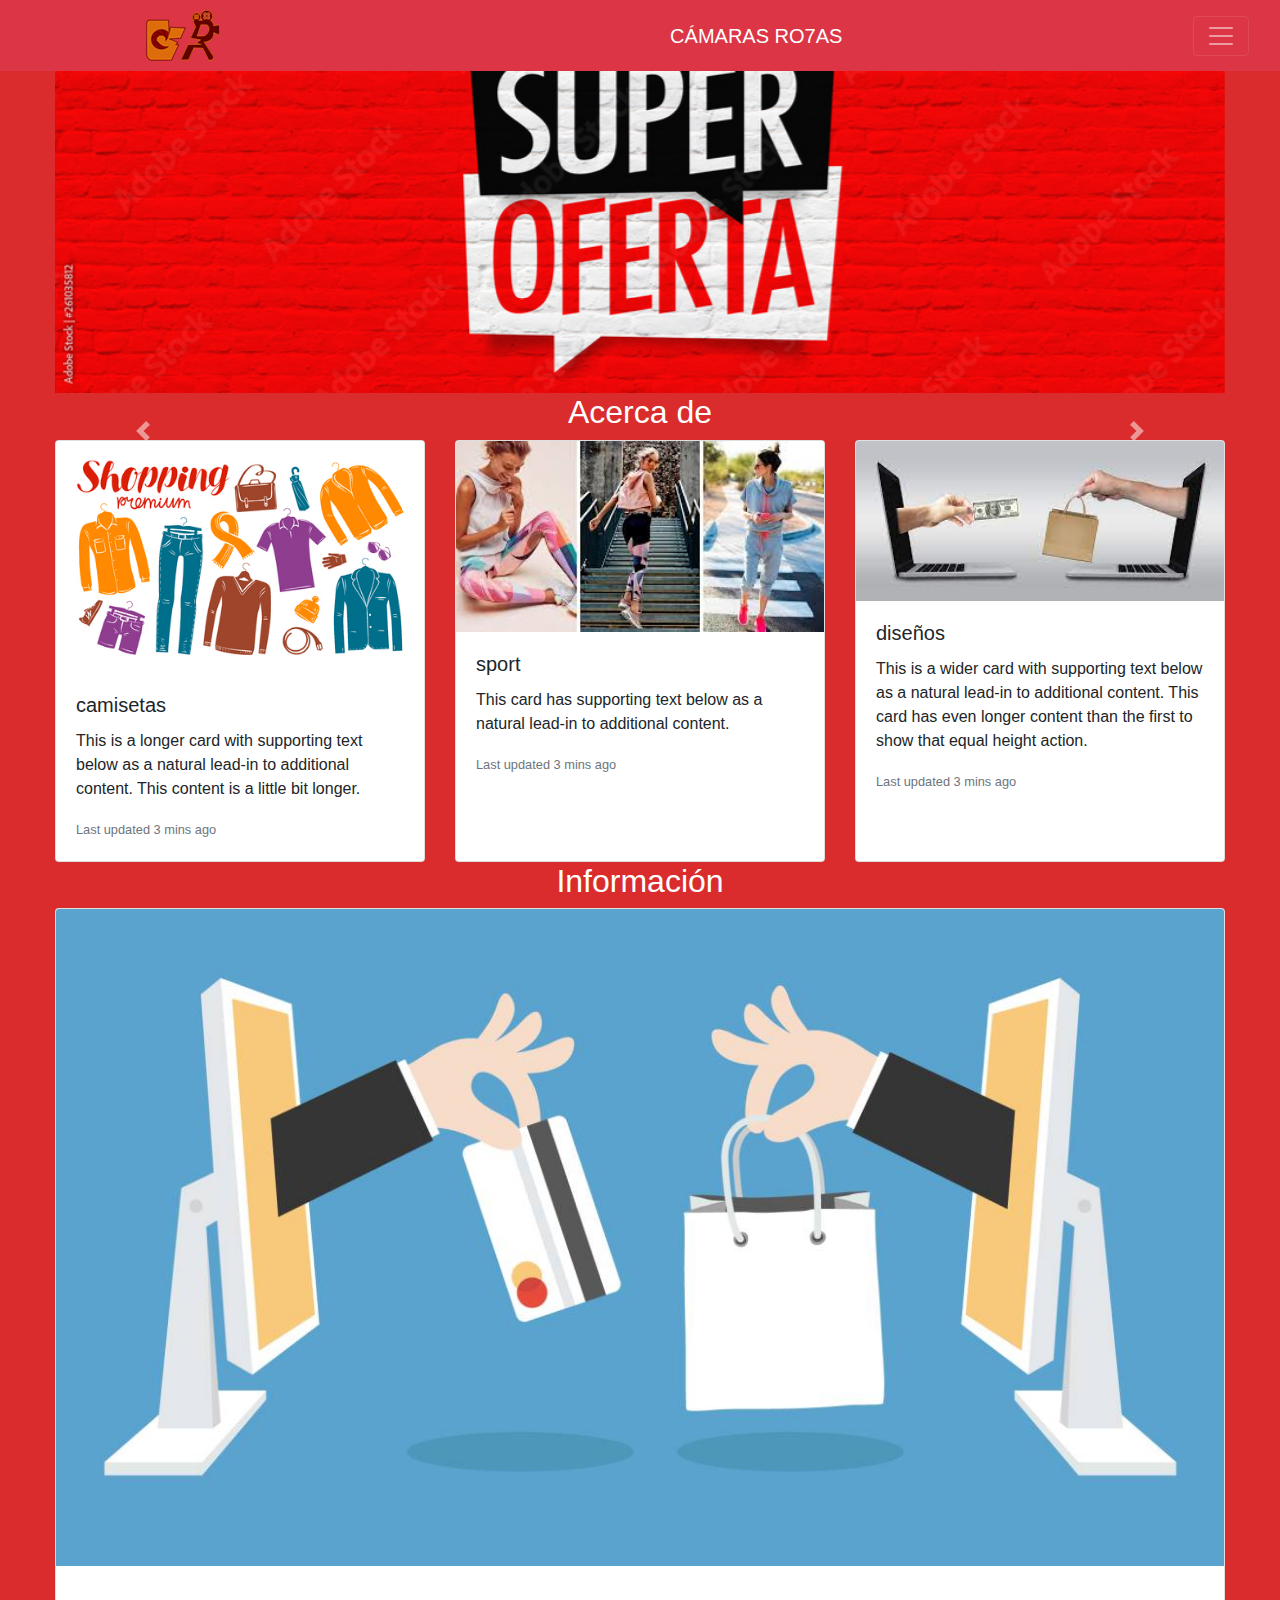
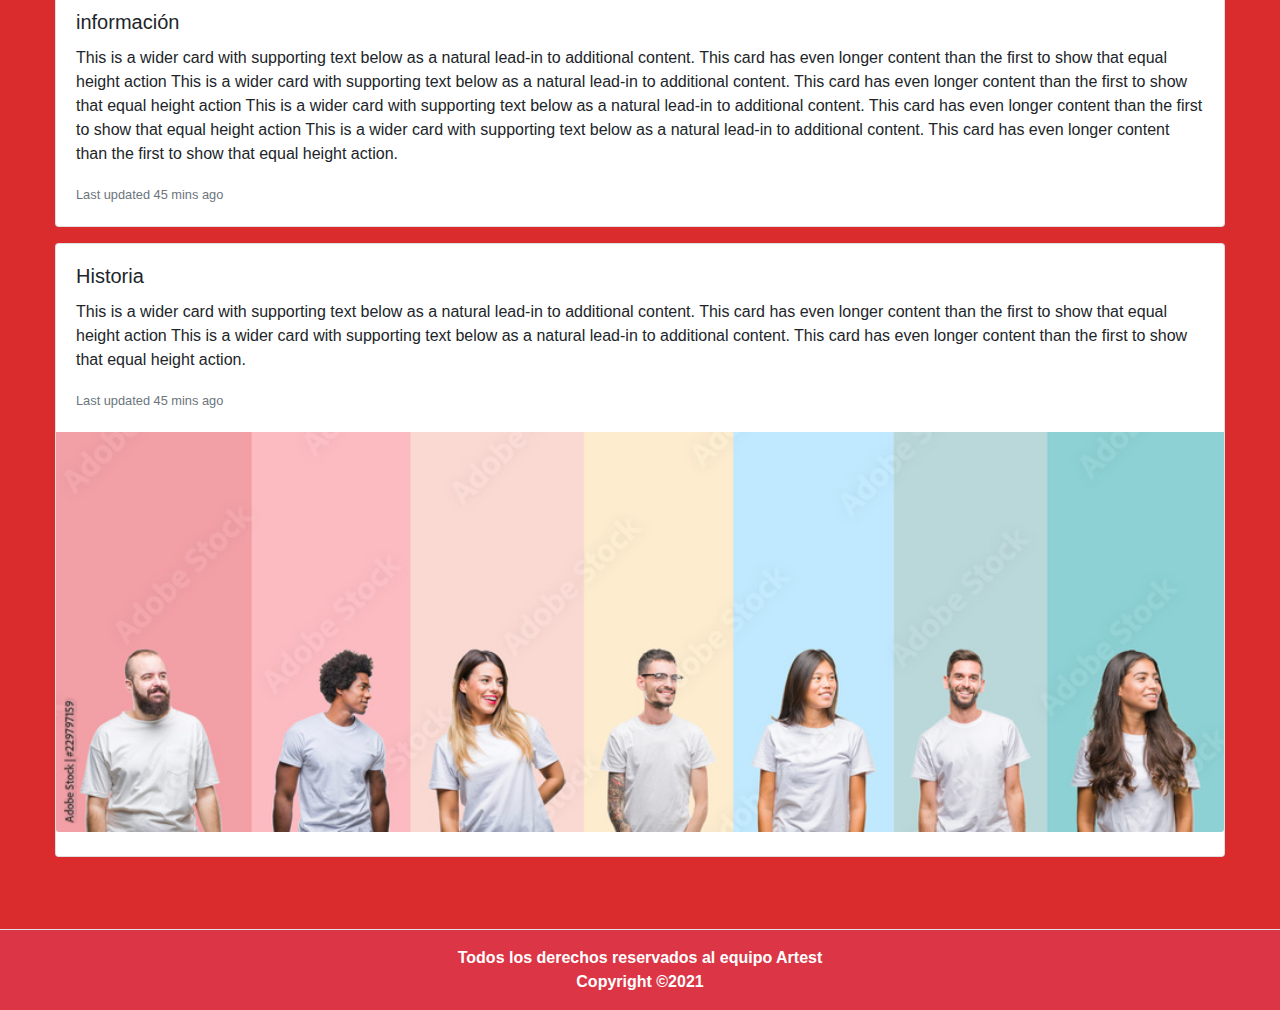
<file: index.html>
<!DOCTYPE html>
<html lang="en">
<head>
	<meta charset="UTF-8">
	<meta name="viewport" content="width=device-width, initial-scale=1.0">

	<!-- Vistas que hacen ver la página más bonita -->
<link rel="shortcut icon" href="img/png camara.png">
	<link rel="stylesheet" href="css/bootstrap.min.css">
	<link rel="stylesheet" href="css/estilos.css">
	<script src="js/bootstrap.bundle.min.js" ></script>
	<script src="js/jquery-3.5.1.slim.min.js"></script>
	<script src="js/bootstrap.bundle.min.js"></script>

	<title>CÁMARAS RO7AS</title>
</head>
<body style="background:  #DA2C2C">
	<div class="container">

		<!-- Barra principial -->

		<nav class="navbar navbar-dark bg-danger fixed-top">
			<div class="container-fluid">
				<div class="logo col-lg-3 d-flex justify-content-center p-0">
					<img class="img-fluid" src="img/png camarara.png" alt="">
				</div>
				<a class="navbar-brand" href="#">CÁMARAS RO7AS</a>
				<button class="navbar-toggler" type="button" data-toggle="collapse" data-target="#navbarSupportedContent" aria-controls="navbarSupportedContent" aria-expanded="false" aria-label="Toggle navigation">
					<span class="navbar-toggler-icon"></span>
				</button>
				<div class="collapse navbar-collapse" id="navbarSupportedContent">
					<ul class="navbar-nav me-auto mb-2 mb-lg-0">
						<li class="nav-item">
							<a class="nav-link active" aria-current="page" href="index.html">Inicio</a>
						</li>
						<li class="nav-item">
							<a class="nav-link" href="app/index_contacto.html">Nosotros</a>
						</li>
					</ul>               
				</div>
			</nav>

			<!-- Carrusel de colores y sabores -->

			<div id="carouselExampleIndicators" class="carousel slide" data-ride="carousel">
				<ol class="carousel-indicators">
					<li data-target="#carouselExampleIndicators" data-slide-to="0" class="active"></li>
					<li data-target="#carouselExampleIndicators" data-slide-to="1"></li>
					<li data-target="#carouselExampleIndicators" data-slide-to="2"></li>
				</ol>
				<div class="carousel-inner">
					<div class="carousel-item active">
						<img src="img/publicidad.jpeg" class="d-block w-100" alt="">
					</div>
					<div class="carousel-item">
						<img src="img/bannerC.jpeg" class="d-block w-100" alt="...">
					</div>
					<div class="carousel-item">
						<img src="img/franja.jpeg" class="d-block w-100" alt="...">
					</div>
				</div>
				<a class="carousel-control-prev" href="#carouselExampleIndicators" role="button" data-slide="prev">
					<span class="carousel-control-prev-icon" aria-hidden="true"></span>
					<span class="sr-only">Previous</span>
				</a>
				<a class="carousel-control-next" href="#carouselExampleIndicators" role="button" data-slide="next">
					<span class="carousel-control-next-icon" aria-hidden="true"></span>
					<span class="sr-only">Next</span>
				</a>

				<!-- Título de las tarjetas :D -->

				<div class="´Título"></div>
				<h2 class="text-center text-white">Acerca de</h2>

				<!-- Cartas a mí -->

				<div class="card-deck">
					<div class="card">
						<img src="img/oferta.jpeg" class="card-img-top" alt="...">
						<div class="card-body">
							<h5 class="card-title">camisetas</h5>
							<p class="card-text">This is a longer card with supporting text below as a natural lead-in to additional content. This content is a little bit longer.</p>
							<p class="card-text"><small class="text-muted">Last updated 3 mins ago</small></p>
						</div>
					</div>
					<div class="card">
						<img src="img/not idea.jpeg" class="card-img-top" alt="...">
						<div class="card-body">
							<h5 class="card-title">sport</h5>
							<p class="card-text">This card has supporting text below as a natural lead-in to additional content.</p>
							<p class="card-text"><small class="text-muted">Last updated 3 mins ago</small></p>
						</div>
					</div>
					<div class="card">
						<img src="img/online.jpeg" class="card-img-top" alt="...">
						<div class="card-body">
							<h5 class="card-title">diseños</h5>
							<p class="card-text">This is a wider card with supporting text below as a natural lead-in to additional content. This card has even longer content than the first to show that equal height action.</p>
							<p class="card-text"><small class="text-muted">Last updated 3 mins ago</small></p>
						</div>
					</div>
				</div>
			</div>

			<!-- Apertura de la información -->
			<div class="´Título"></div>
			<h2 class="text-center text-white">Información</h2>


			<!-- Tarjetas de información -->
			<div class="card mb-3">
				<img src="img/franja_1.jpeg" class="card-img-top" alt="...">
				<div class="card-body">
					<br>
					<h5 class="card-title">información</h5>
					<p class="card-text">This is a wider card with supporting text below as a natural lead-in to additional content. This card has even longer content than the first to show that equal height action This is a wider card with supporting text below as a natural lead-in to additional content. This card has even longer content than the first to show that equal height action This is a wider card with supporting text below as a natural lead-in to additional content. This card has even longer content than the first to show that equal height action This is a wider card with supporting text below as a natural lead-in to additional content. This card has even longer content than the first to show that equal height action.</p>
					<p class="card-text"><small class="text-muted">Last updated 45 mins ago</small></p>
				</div>
			</div>
			<div class="card">
				<div class="card-body">
					<h5 class="card-title">Historia</h5>
					<p class="card-text">This is a wider card with supporting text below as a natural lead-in to additional content. This card has even longer content than the first to show that equal height action This is a wider card with supporting text below as a natural lead-in to additional content. This card has even longer content than the first to show that equal height action.</p>
					<p class="card-text"><small class="text-muted">Last updated 45 mins ago</small></p>
				</div>


				<img src="img/compras.jpeg" class="card-img-bottom" alt="...">
				<br>
			</div>
		</div>
		<br>
				<br>
				<br>

	</body>

	<footer class="row bg-danger text-center text-white p-3 font-weight-bold border border-right-0 border-left-0 border-bottom-0">
		<p class="col-12 m-0">Todos los derechos reservados al equipo Artest</p>
		<p class="col-12 m-0">Copyright ©2021</p>           
	</footer>
	</html>
</file>
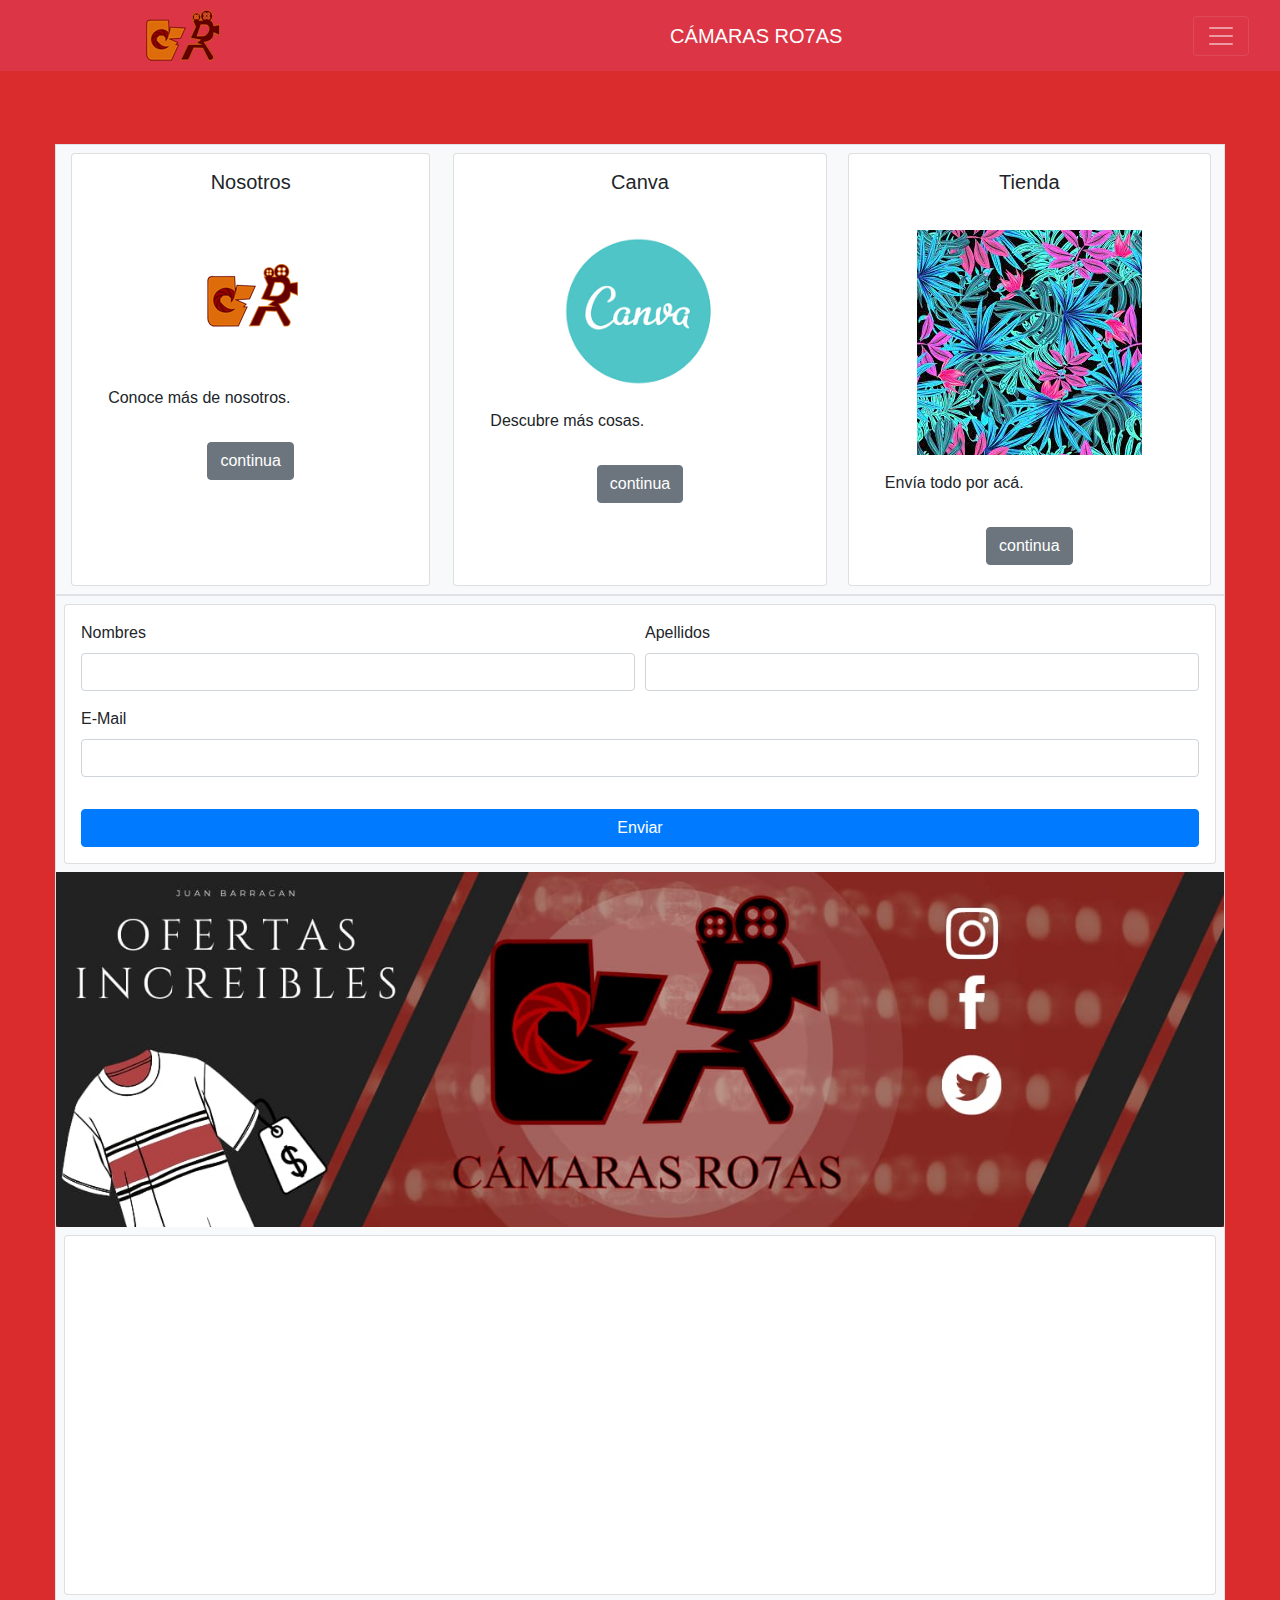
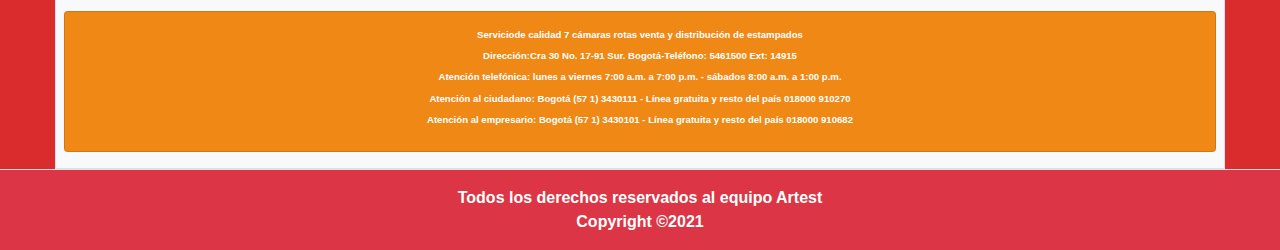
<file: app/index_contacto.html>
<!DOCTYPE html>
<html lang="en">
<head>
	<meta charset="UTF-8">
	<meta name="viewport" content="width=device-width, initial-scale=1.0">

	<!-- Vistas que hacen ver la página más bonita -->
<link rel="shortcut icon" href="../img/png camara.png">
	<link rel="stylesheet" href="../css/bootstrap.min.css">
	<link rel="stylesheet" href="../css/estilos.css">
	<script src="../js/bootstrap.bundle.min.js" ></script>
	<script src="../js/jquery-3.5.1.slim.min.js"></script>
	<script src="../js/bootstrap.bundle.min.js"></script>

	<title>CÁMARAS RO7AS</title>
</head>
<body style="background:  #DA2C2C">
	<div class="container">

		<!-- Barra principial -->

		<nav class="navbar navbar-dark bg-danger fixed-top">
			<div class="container-fluid">
				<div class="logo col-lg-3 d-flex justify-content-center p-0">
					<img class="img-fluid" src="../img/png camarara.png" alt="">
				</div>
				<a class="navbar-brand" href="#">CÁMARAS RO7AS</a>
				<button class="navbar-toggler" type="button" data-toggle="collapse" data-target="#navbarSupportedContent" aria-controls="navbarSupportedContent" aria-expanded="false" aria-label="Toggle navigation">
					<span class="navbar-toggler-icon"></span>
				</button>
				<div class="collapse navbar-collapse" id="navbarSupportedContent">
					<ul class="navbar-nav me-auto mb-2 mb-lg-0">
						<li class="nav-item">
							<a class="nav-link active" aria-current="page" href="../index.html">Inicio</a>
						</li>
						<li class="nav-item">
							<a class="nav-link" href="index_contacto.html">Nosotros</a>
						</li>
					</ul>               
				</div>
			</nav>

			<br>
			<br>
			<br>
			<br>
			<br>
			<br>

			<div class="container">

				<section class="portafolio row bg-light border">
			<div class="col-lg-4 col-md-12 p-2 d-flex justify-content-center">
				<div class="card">
					<h5 class="card-title text-center p-3 m-0">Nosotros</h5>
					<div class="card-body text-center">
						<img src="../img/png camara.png" class="img-fluid px-5" alt="...">
						<p class="card-text p-3 text-justify">Conoce más de nosotros.</p>
						<a href="https://classroom.google.com/c/OTIwODExMTMzMzVa?cjc=kj67qwg" target="_blank" class="btn btn-secondary">continua</a>
					</div>
				</div>
			</div>			
			<div class="col-lg-4 col-md-6 p-2 d-flex justify-content-center">
				<div class="card">
					<h5 class="card-title text-center p-3 m-0">Canva</h5>
					<div class="card-body text-center">
						<img src="../img/canva.png" class="img-fluid px-5" alt="...">
						<p class="card-text p-3 text-justify">Descubre más cosas.</p>
						<a href="https://www.canva.com/design/DAEo4hBD5_k/share/preview?token=jHgD3PSeR-MLltnWi0_Kfw&role=EDITOR&utm_content=DAEo4hBD5_k&utm_campaign=designshare&utm_medium=link&utm_source=sharebutton" target="_blank" class="btn btn-secondary">continua</a>
					</div>
				</div>
			</div>
			<div class="col-lg-4 col-md-6 p-2 d-flex justify-content-center">
				<div class="card">
					<h5 class="card-title text-center p-3 m-0">Tienda</h5>
					<div class="card-body text-center">
						<img src="../img/estampados.jpg" class="img-fluid px-5" alt="...">
						<p class="card-text p-3 text-justify">Envía todo por acá.</p>
						<a href="https://www.google.com/intl/es-419/gmail/about/" target="_blank" class="btn btn-secondary">continua</a>
					</div>
				</div>
			</div>						
		</section>


				<section class="contacto row border">
					<div class="col-lg-12 p-2 bg-light p-1 d-lg-flex">
						<form class="card p-3 bg-white d-lg-flex justify-content-center w-100">
							<div class="form-row">
								<div class="form-group col-md-6">
									<label for="nombres">Nombres</label>
									<input type="text" class="form-control" id="nombres">
								</div>
								<div class="form-group col-md-6">
									<label for="apellidos">Apellidos</label>
									<input type="text" class="form-control" id="apellidos">
								</div>
							</div>
							<div class="form-group">
								<label for="inputAddress">E-Mail</label>
								<input type="email" class="form-control" id="inputAddress">
							</div>
							<div class="form-group">
								
							</div>
							<button type="submit" class="btn btn-primary">Enviar</button>
						</form>
					</div>

					<img src="../img/bannerC.jpeg" class="card-img-bottom" alt="...">

					<div class="col-lg-12 d-md-flex flex-md-column p-0">
						<div class="mapa p-2 bg-light">
							<iframe class="card h-100" src="https://www.google.com/maps/embed?pb=!1m18!1m12!1m3!1d31815.948813382078!2d-74.1302975604492!3d4.595167999999997!2m3!1f0!2f0!3f0!3m2!1i1024!2i768!4f13.1!3m3!1m2!1s0x8e3f992f78f4f8a9%3A0xd2c5b29198d366db!2sCOORDINACI%C3%93N%20ACAD%C3%89MICA%20CEET%20Centro%20de%20Electricidad%2C%20Electr%C3%B3nica%20y%20Telecomunicaciones!5e0!3m2!1ses!2sco!4v1628188867895!5m2!1ses!2sco" allowfullscreen="" loading="lazy"></iframe>
						</div>
						<div class="col p-2 bg-light">					
							<div class="esp-temp card col mb-2 p-3 text-center">
								<p>Serviciode calidad 7 cámaras rotas venta y distribución de estampados</p>
								<p>Dirección:Cra 30 No. 17-91 Sur. Bogotá-Teléfono: 5461500 Ext: 14915</p>
								<p>Atención telefónica: lunes a viernes 7:00 a.m. a 7:00 p.m. - sábados 8:00 a.m. a 1:00 p.m.</p>
								<p>Atención al ciudadano: Bogotá (57 1) 3430111 - Línea gratuita y resto del país 018000 910270</p>
								<p>Atención al empresario: Bogotá (57 1) 3430101 - Línea gratuita y resto del país 018000 910682</p>
							</div>
						</div>
					</div>
				</section>
			</div>

		</div>
	
</div>
</body>

			<footer class="row bg-danger text-center text-white p-3 font-weight-bold border border-right-0 border-left-0 border-bottom-0">
		<p class="col-12 m-0">Todos los derechos reservados al equipo Artest</p>
		<p class="col-12 m-0">Copyright ©2021</p>           
	</footer>
	</html>
</file>
<file: css/estilos.css>
.titulo{
	width: 100%;
	padding: 15px;
	background: #D171FF;
}

*{
	box-sizing: border-box;
	padding: 0;
	margin: 0;
}
html{
	scroll-behavior: smooth;
	background: #F96868;
}
/* clases especiales */
.color-sena{
	background: ##C70039;
}
.titulo{
	padding-top: 15px;	
	background: #C70039;
}
.nosotros, .portafolio, .contactenos{
	position: relative;
}
#nosotros, #portafolio, #contactenos{
	width: 100%;
	height: 57px;
	position: absolute;
	bottom: 76px;
}

/* Contenedor */
.container{
	width: 100%;
	max-width: 1200px;
	margin: auto;	
}
nav{	
	background: #C70039;	
}

}
.mr-auto a{
	border-bottom: 1px solid rgba(0,0,0,.125)!important;
}

/* Encabezado */
/* Portafolio */
/* Nosotros */

/* Contáctenos */
section .mapa iframe{
	width: 100%;
	height: 40vh!important;		
}
.contacto .esp-temp{
	background: rgb(239, 136, 20);
	color: #fff;
	font-weight: bold;
}
.contacto .esp-temp p{
	margin: 0;
	font-size: 0.6em;
	margin-bottom: 7px;
}
.contacto i{
	font-size: 3em;
	padding: 5px;
}

/* Pie de página */
footer{
	background: #C70039!important;	
}
footer h6{
	font-size: 0.6em;
	margin: 0;
}

/* Tablet */
@media only screen and (max-width: 991px) {
	#nosotros, #portafolio, #contactenos{		
		height: 148px;
	}
}

/* Tablet */
@media only screen and (max-width: 576px) {	
	#nosotros, #contactenos, #portafolio{		
		height: 100px;
	}
}
</file>
